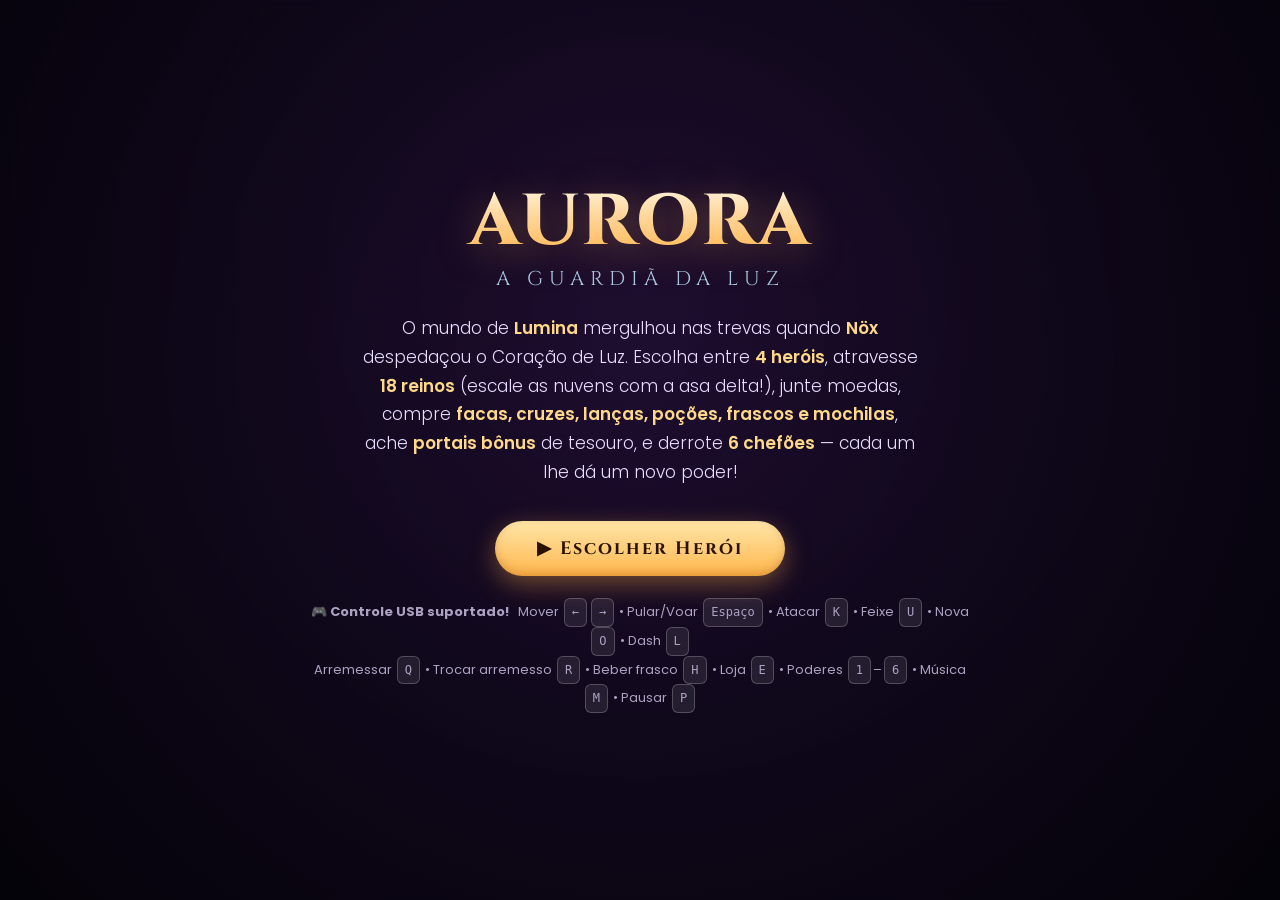
<file: game/index.html>
<!DOCTYPE html>
<html lang="pt-BR">
<head>
  <meta charset="UTF-8" />
  <meta name="viewport" content="width=device-width, initial-scale=1.0, maximum-scale=1.0, user-scalable=no" />
  <title>Aurora — A Guardiã da Luz</title>
  <link rel="preconnect" href="https://fonts.googleapis.com" />
  <link rel="preconnect" href="https://fonts.gstatic.com" crossorigin />
  <link href="https://fonts.googleapis.com/css2?family=Cinzel:wght@600;800&family=Poppins:wght@300;400;600&display=swap" rel="stylesheet" />
  <link rel="stylesheet" href="css/style.css" />
</head>
<body>
  <div id="game-shell">
    <canvas id="game"></canvas>

    <!-- HUD -->
    <div id="hud" class="hidden">
      <div class="hud-left">
        <div class="hud-portrait">
          <canvas id="portrait" width="72" height="72"></canvas>
        </div>
        <div class="hud-bars">
          <div class="bar-wrap">
            <div class="bar-label">VIDA</div>
            <div class="bar bar-hp"><div id="hp-fill" class="bar-fill"></div></div>
          </div>
          <div class="bar-wrap">
            <div class="bar-label">LUZ</div>
            <div class="bar bar-energy"><div id="energy-fill" class="bar-fill"></div></div>
          </div>
        </div>
      </div>
      <div class="hud-right">
        <div class="coins-hud"><span class="coin-icon">🪙</span> <span id="coin-count">0</span></div>
        <div class="fragments">
          <span class="frag-icon">✦</span>
          <span id="frag-count">0</span> / <span id="frag-total">0</span>
        </div>
        <div id="stage-name" class="stage-name">Floresta Sombria</div>
        <div id="inv-hud" class="inv-hud"></div>
        <div id="powers-hud" class="powers-hud"></div>
      </div>
    </div>

    <!-- Boss health -->
    <div id="boss-bar" class="hidden">
      <div class="boss-name">NÖX — O Devorador de Luz</div>
      <div class="boss-track"><div id="boss-fill"></div></div>
    </div>

    <!-- Overlay screens -->
    <div id="overlay" class="overlay">
      <!-- content injected by JS -->
    </div>

    <!-- Mobile controls -->
    <div id="touch-controls" class="hidden">
      <div class="touch-left">
        <button class="tbtn" data-key="ArrowLeft">◀</button>
        <button class="tbtn" data-key="ArrowRight">▶</button>
      </div>
      <div class="touch-right">
        <button class="tbtn tbtn-jump" data-key=" ">⤒</button>
        <button class="tbtn tbtn-attack" data-key="k">⚔</button>
        <button class="tbtn tbtn-beam" data-key="u">✷</button>
        <button class="tbtn tbtn-nova" data-key="o">✺</button>
        <button class="tbtn tbtn-dash" data-key="l">»</button>
        <button class="tbtn tbtn-throw" data-key="q">🗡️</button>
        <button class="tbtn tbtn-flask" data-key="h">🧪</button>
        <button class="tbtn tbtn-power" data-key="power">★</button>
        <button class="tbtn tbtn-shop" data-key="e">🛒</button>
      </div>
    </div>
  </div>

  <script src="js/game.js"></script>
</body>
</html>
</file>
<file: game/css/style.css>
:root {
  --gold: #ffd98a;
  --gold-strong: #ffb64d;
  --light: #bfe9ff;
  --shadow: #14091f;
  --panel: rgba(20, 10, 30, 0.78);
}

* { margin: 0; padding: 0; box-sizing: border-box; }

html, body {
  width: 100%;
  height: 100%;
  background: #05030a;
  overflow: hidden;
  font-family: "Poppins", system-ui, sans-serif;
  color: #f4ecff;
  user-select: none;
  -webkit-user-select: none;
  touch-action: none;
}

#game-shell {
  position: fixed;
  inset: 0;
  display: flex;
  align-items: center;
  justify-content: center;
  background:
    radial-gradient(circle at 50% 30%, #241033 0%, #0a0514 60%, #05030a 100%);
}

#game {
  display: block;
  width: 100%;
  height: 100%;
  image-rendering: auto;
}

.hidden { display: none !important; }

/* ---------------- HUD ---------------- */
#hud {
  position: absolute;
  top: 0; left: 0; right: 0;
  display: flex;
  justify-content: space-between;
  align-items: flex-start;
  padding: 18px 22px;
  pointer-events: none;
  z-index: 20;
}

.hud-left { display: flex; gap: 12px; align-items: center; }

.hud-portrait {
  width: 72px; height: 72px;
  border-radius: 50%;
  padding: 3px;
  background: linear-gradient(145deg, var(--gold), var(--gold-strong));
  box-shadow: 0 0 18px rgba(255, 200, 120, 0.5);
}
.hud-portrait canvas {
  width: 100%; height: 100%;
  border-radius: 50%;
  background: radial-gradient(circle at 50% 40%, #3a2350, #160a24);
  display: block;
}

.hud-bars { display: flex; flex-direction: column; gap: 7px; }
.bar-wrap { display: flex; align-items: center; gap: 8px; }
.bar-label {
  font-size: 10px; letter-spacing: 2px; font-weight: 600;
  width: 34px; color: #e9d7ff; opacity: .85;
}
.bar {
  width: 210px; height: 14px;
  background: rgba(0,0,0,0.45);
  border: 1px solid rgba(255,255,255,0.15);
  border-radius: 10px;
  overflow: hidden;
  box-shadow: inset 0 2px 5px rgba(0,0,0,0.6);
}
.bar-fill {
  height: 100%;
  width: 100%;
  border-radius: 10px;
  transition: width 0.25s ease;
}
.bar-hp .bar-fill { background: linear-gradient(90deg, #ff6b8b, #ff3358); }
.bar-energy .bar-fill { background: linear-gradient(90deg, #8fd8ff, #4aa8ff); }

.hud-right { text-align: right; }
.fragments {
  font-family: "Cinzel", serif;
  font-size: 22px;
  color: var(--gold);
  text-shadow: 0 0 12px rgba(255,200,120,0.6);
  font-weight: 800;
}
.frag-icon { color: #fff2c9; }
.stage-name {
  margin-top: 4px;
  font-size: 13px;
  letter-spacing: 3px;
  text-transform: uppercase;
  opacity: 0.8;
}

/* ---------------- Boss bar ---------------- */
#boss-bar {
  position: absolute;
  bottom: 26px; left: 50%;
  transform: translateX(-50%);
  width: min(620px, 82%);
  z-index: 20;
  text-align: center;
  pointer-events: none;
}
.boss-name {
  font-family: "Cinzel", serif;
  font-weight: 800;
  letter-spacing: 2px;
  color: #ff9ecb;
  text-shadow: 0 0 14px rgba(255, 60, 120, 0.7);
  margin-bottom: 6px;
  font-size: 15px;
}
.boss-track {
  height: 16px;
  background: rgba(0,0,0,0.55);
  border: 1px solid rgba(255, 120, 170, 0.4);
  border-radius: 10px;
  overflow: hidden;
}
#boss-fill {
  height: 100%; width: 100%;
  background: linear-gradient(90deg, #b3005c, #ff3b7f, #ff77aa);
  transition: width 0.2s ease;
}

/* ---------------- Overlay ---------------- */
.overlay {
  position: absolute;
  inset: 0;
  z-index: 40;
  display: flex;
  align-items: center;
  justify-content: center;
  padding: 24px;
  text-align: center;
  background: radial-gradient(circle at 50% 40%, rgba(30,14,48,0.7), rgba(5,3,10,0.94));
  backdrop-filter: blur(3px);
}
.overlay.gone { display: none; }

.card {
  max-width: 680px;
  width: 100%;
  animation: rise 0.6s ease both;
}
@keyframes rise { from { opacity: 0; transform: translateY(24px);} to {opacity:1; transform:none;} }

.title {
  font-family: "Cinzel", serif;
  font-weight: 800;
  font-size: clamp(38px, 8vw, 72px);
  line-height: 1;
  background: linear-gradient(180deg, #fff6df, var(--gold-strong));
  -webkit-background-clip: text;
  background-clip: text;
  color: transparent;
  text-shadow: 0 6px 40px rgba(255, 180, 90, 0.35);
  letter-spacing: 2px;
}
.subtitle {
  font-family: "Cinzel", serif;
  font-size: clamp(14px, 3vw, 20px);
  letter-spacing: 6px;
  text-transform: uppercase;
  color: var(--light);
  margin-top: 6px;
  opacity: 0.85;
}
.story {
  font-size: clamp(14px, 2.4vw, 17px);
  line-height: 1.7;
  color: #e8ddff;
  margin: 22px auto 8px;
  max-width: 560px;
  font-weight: 300;
}
.story b { color: var(--gold); font-weight: 600; }
.chapter {
  font-family: "Cinzel", serif;
  color: var(--gold);
  letter-spacing: 4px;
  font-size: 14px;
  margin-bottom: 8px;
}

.btn {
  margin-top: 26px;
  display: inline-block;
  padding: 15px 42px;
  font-family: "Cinzel", serif;
  font-weight: 700;
  font-size: 18px;
  letter-spacing: 2px;
  color: #2a1200;
  background: linear-gradient(180deg, #ffe6a8, var(--gold-strong));
  border: none;
  border-radius: 40px;
  cursor: pointer;
  box-shadow: 0 8px 26px rgba(255, 170, 70, 0.4), inset 0 -3px 8px rgba(150,80,0,0.3);
  transition: transform 0.15s ease, box-shadow 0.15s ease;
}
.btn:hover { transform: translateY(-2px) scale(1.03); box-shadow: 0 12px 34px rgba(255,170,70,0.55); }
.btn:active { transform: translateY(1px) scale(0.99); }
.btn.secondary {
  background: rgba(255,255,255,0.08);
  color: #f4ecff;
  border: 1px solid rgba(255,255,255,0.25);
  box-shadow: none;
  font-size: 14px;
  padding: 11px 26px;
}

.controls-hint {
  margin-top: 22px;
  font-size: 13px;
  color: #c9bde0;
  line-height: 1.9;
  opacity: 0.85;
}
.controls-hint kbd {
  display: inline-block;
  min-width: 22px;
  padding: 2px 7px;
  margin: 0 2px;
  background: rgba(255,255,255,0.1);
  border: 1px solid rgba(255,255,255,0.25);
  border-radius: 6px;
  font-family: monospace;
  font-size: 12px;
}

.btn-row { display: flex; gap: 14px; justify-content: center; flex-wrap: wrap; align-items: center; }

/* ---------------- Touch controls ---------------- */
#touch-controls {
  position: absolute;
  inset: 0;
  z-index: 15;
  pointer-events: none;
}
.touch-left, .touch-right {
  position: absolute;
  bottom: 26px;
  display: flex;
  gap: 16px;
}
.touch-left { left: 22px; }
.touch-right { right: 22px; }
.tbtn {
  pointer-events: auto;
  width: 64px; height: 64px;
  border-radius: 50%;
  border: 1px solid rgba(255,255,255,0.25);
  background: rgba(255,255,255,0.12);
  color: #fff;
  font-size: 24px;
  backdrop-filter: blur(4px);
  cursor: pointer;
  display: flex; align-items: center; justify-content: center;
}
.tbtn:active { background: rgba(255,220,150,0.35); }
.tbtn-jump { background: rgba(120,200,255,0.2); }
.tbtn-attack { background: rgba(255,120,150,0.22); }
.tbtn-beam { background: rgba(255,240,180,0.22); }
.tbtn-nova { background: rgba(255,210,120,0.28); }
.touch-right { flex-wrap: wrap; max-width: 220px; justify-content: flex-end; }

@media (max-width: 720px) {
  #touch-controls.show { display: block; }
  .bar { width: 130px; }
  .hud-portrait { width: 56px; height: 56px; }
}


/* ---------------- Moedas HUD ---------------- */
.coins-hud {
  font-family: "Cinzel", serif;
  font-size: 20px;
  font-weight: 800;
  color: #ffd24a;
  text-shadow: 0 0 12px rgba(255, 200, 74, 0.6);
  margin-bottom: 2px;
}
.coin-icon { filter: drop-shadow(0 0 4px rgba(255,200,74,0.8)); }

.tbtn-shop { background: rgba(255,210,120,0.22); font-size: 20px; }

/* ---------------- Seleção de herói ---------------- */
.hero-select {
  display: flex;
  gap: 20px;
  justify-content: center;
  flex-wrap: wrap;
  margin: 20px 0 6px;
}
.hero-card {
  background: rgba(255,255,255,0.06);
  border: 1px solid rgba(255,255,255,0.15);
  border-radius: 18px;
  padding: 16px;
  width: 220px;
  transition: transform 0.15s ease, border-color 0.15s ease, box-shadow 0.15s ease;
}
.hero-card:hover {
  transform: translateY(-4px);
  border-color: var(--gold);
  box-shadow: 0 10px 30px rgba(255,180,90,0.3);
}
.hero-canvas {
  width: 150px; height: 180px;
  display: block; margin: 0 auto;
}
.hero-name {
  font-family: "Cinzel", serif;
  font-size: 26px; font-weight: 800;
  color: var(--gold);
}
.hero-sub { font-size: 13px; letter-spacing: 2px; text-transform: uppercase; color: var(--light); opacity: 0.85; margin-bottom: 6px; }
.hero-desc { font-size: 13px; color: #d8cdf0; margin-bottom: 12px; min-height: 34px; }
.hero-pick { margin-top: 0; font-size: 15px; padding: 10px 20px; }

/* ---------------- Loja ---------------- */
.shop-card { max-width: 720px; }
.shop-head {
  display: flex; justify-content: space-between; align-items: center;
  margin-bottom: 14px;
}
.shop-coins {
  font-family: "Cinzel", serif; font-size: 22px; font-weight: 800;
  color: #ffd24a; text-shadow: 0 0 12px rgba(255,200,74,0.6);
}
.shop-grid {
  display: grid;
  grid-template-columns: 1fr 1fr;
  gap: 8px 18px;
  max-height: 56vh;
  overflow-y: auto;
  padding-right: 6px;
  text-align: left;
}
.shop-cat {
  grid-column: 1 / -1;
  font-family: "Cinzel", serif;
  color: var(--gold);
  letter-spacing: 2px;
  font-size: 14px;
  margin-top: 10px;
  border-bottom: 1px solid rgba(255,255,255,0.12);
  padding-bottom: 4px;
}
.shop-item {
  display: flex; align-items: center; justify-content: space-between;
  gap: 10px;
  background: rgba(255,255,255,0.05);
  border: 1px solid rgba(255,255,255,0.1);
  border-radius: 12px;
  padding: 9px 12px;
}
.shop-item-info { display: flex; flex-direction: column; }
.shop-item-info b { font-size: 15px; color: #fff; }
.shop-item-info span { font-size: 12px; color: #c9bde0; }
.shop-btn {
  flex-shrink: 0;
  border: none;
  border-radius: 20px;
  padding: 8px 14px;
  font-size: 13px;
  font-weight: 600;
  cursor: pointer;
  font-family: "Poppins", sans-serif;
}
.shop-btn.buy { background: linear-gradient(180deg, #ffe6a8, var(--gold-strong)); color: #2a1200; }
.shop-btn.buy.off { background: rgba(255,255,255,0.1); color: #9a8fb5; cursor: not-allowed; }
.shop-btn.equip { background: rgba(140,200,255,0.25); color: #dff1ff; border: 1px solid rgba(140,200,255,0.4); }
.shop-btn.equipped { background: rgba(120,255,170,0.2); color: #b6ffd0; border: 1px solid rgba(120,255,170,0.4); }

@media (max-width: 620px) {
  .shop-grid { grid-template-columns: 1fr; }
}


/* ---------------- Poderes de chefão (HUD) ---------------- */
.powers-hud {
  margin-top: 6px;
  display: flex;
  flex-direction: column;
  align-items: flex-end;
  gap: 2px;
}
.powers-hud .pw {
  font-size: 12px;
  font-weight: 600;
  letter-spacing: 0.5px;
  text-shadow: 0 0 8px currentColor;
}
.tbtn-power { background: rgba(200,150,255,0.28); font-size: 22px; }


/* ---------------- Inventário HUD ---------------- */
.inv-hud {
  margin-top: 4px;
  display: flex;
  gap: 10px;
  justify-content: flex-end;
  font-size: 13px;
  font-weight: 600;
}
.inv-hud span { text-shadow: 0 0 6px rgba(0,0,0,0.6); }
.inv-sel { color: #d8e0f0; }
.inv-flask { color: #9dffb8; }
.inv-hud small { opacity: 0.6; font-weight: 400; }

/* mensagem da loja */
.shop-msg {
  text-align: center;
  color: #ff9ecb;
  font-size: 13px;
  margin: -6px 0 8px;
}

.tbtn-throw { background: rgba(200,210,240,0.24); font-size: 20px; }
.tbtn-flask { background: rgba(120,255,170,0.22); font-size: 20px; }
</file>
